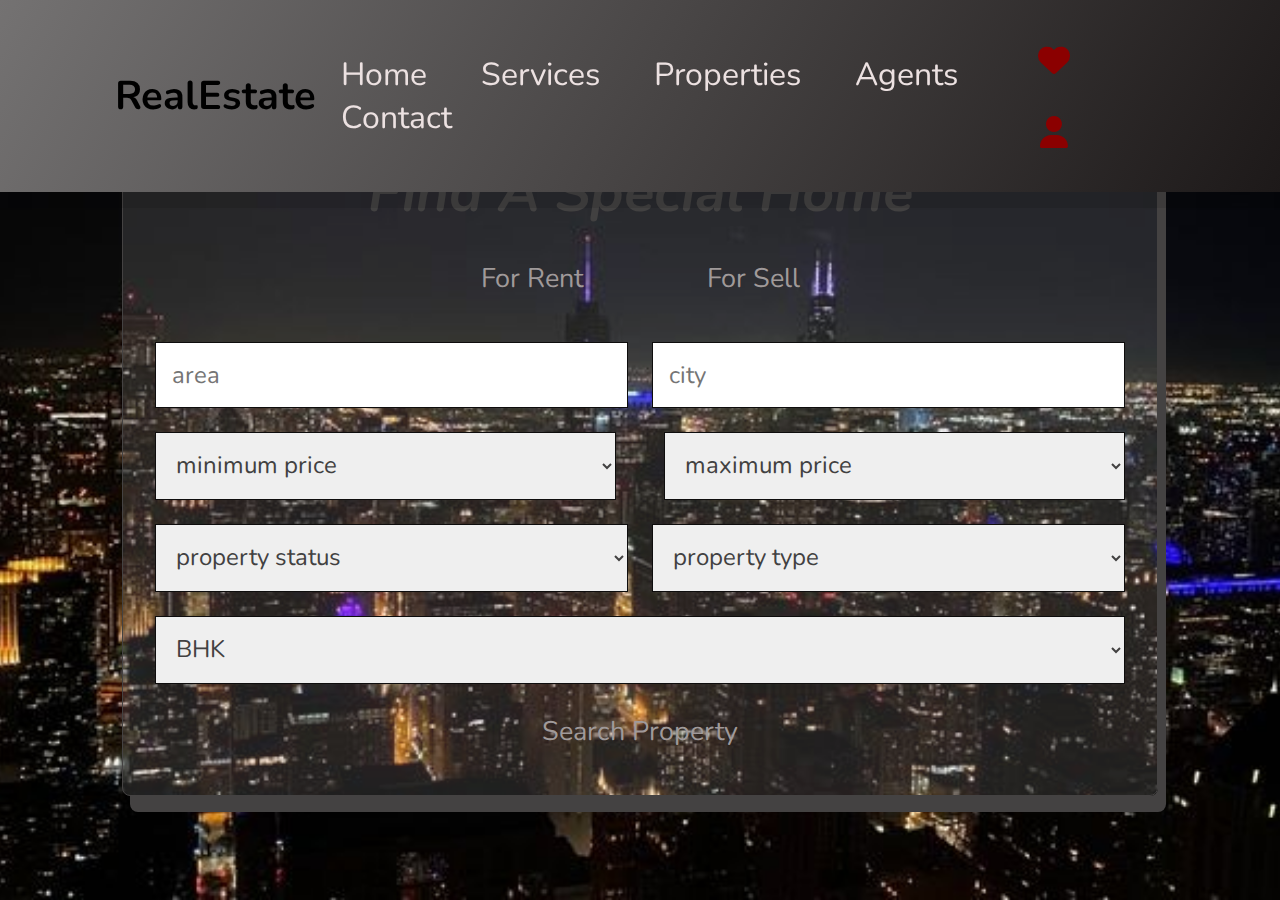
<file: project/home.html>
<!DOCTYPE html>
<html lang="en">
<head>
    <meta charset="UTF-8">
    <meta htp-equiv="X-UA-Compatible" content="IE=edge">
    <meta name="viewport" content="width=device-width, initial-scale=1.0">
    <title>Home page</title>

    <link rel="stylesheet" href="https://cdnjs.cloudflare.com/ajax/libs/font-awesome/6.6.0/css/all.min.css">

    <link rel="stylesheet" href="style.css">
    <style>
        h3{
            color:antiquewhite;
        }
    </style>
</head>
<body>

    <header>
        <a href="login.html" class="logo"><span>real</span><span>Estate</span></a>

        <nav class="navbar">
            <a href="home.html">home</a>
            <a href="services.html">services</a>
            <a href="properties.html">properties</a>
            <a href="agent.html">agents</a>
            <a href="contact.html">contact</a>
        </nav>

        <div class="icons">
            <div id="menu-bars" class="fas fa-bars"></div>
            <a href="#" class="fas fa-heart"></a>
            <a href="#" class="fas fa-user"></a>
        </div>
    </header>

    <section class="home" id="home">

        <form action="">

            <h3><i>find a special home</i></h3>

            <div class="button-container">
                <a href="#" class="btn">for rent</a>
                <a href="#" class="btn">for sell</a>
            </div>

            <div class="inputBox">
                
                <input type="search" name="" placeholder="area" id="">
                
                <input type="search" name="" placeholder="city" id="">
                
                <select name="" id="">
                    <option value="" disabled hidden selected>minimum price</option>
                    <option value="Rs.10lakhs">Rs.10lakhs</option>
                    <option value="Rs.25lakhs">Rs.25lakhs</option>
                    <option value="Rs.50lakhs">Rs.50lakhs</option>
                    <option value="Rs.1cr">Rs.1cr</option>
                    <option value="Rs.2cr">Rs.2cr</option>
                </select><br>

               
                <select name="" id="">
                    <option value="" disabled hidden selected>maximum price</option>
                    <option value="Rs.25lakhs">Rs.25lakhs</option>
                    <option value="Rs.50lakhs">Rs.50lakhs</option>
                    <option value="Rs.1cr">Rs.1cr</option>
                    <option value="Rs.2cr">Rs.2cr</option>
                    <option value="Rs.4cr">Rs.4cr</option>
                </select>

                <select name="" id="">
                    <option value="" disabled hidden selected>property status</option>
                    <option value="Ready to move">Ready to move</option>
                    <option value="under construction">under construction</option>
                    <option value="furnished">furnished</option>
                    <option value="semi furnished">semi furnished</option>
                    <option value="unfurnished">unfurnished</option>
                </select>

                <select name="" id="">
                    <option value="" disabled hidden selected>property type</option>
                    <option value="flat">flat</option>
                    <option value="house">house</option>
                    <option value="shop">shop</option>
                    <option value="land">land</option>
                </select>
                
                <select name="" id="">
                    <option value="" disabled hidden selected>BHK</option>
                    <option value="1 BHK">1 BHK</option>
                    <option value="2 BHK">2 BHK</option>
                    <option value="3 BHK">3 BHK</option>
                    <option value="4 BHK">4 BHK</option>
                </select>
            </div>
            <input type="submit" value="search property" class="btn">
        </form>

    </section>
</body>
</html>
</file>
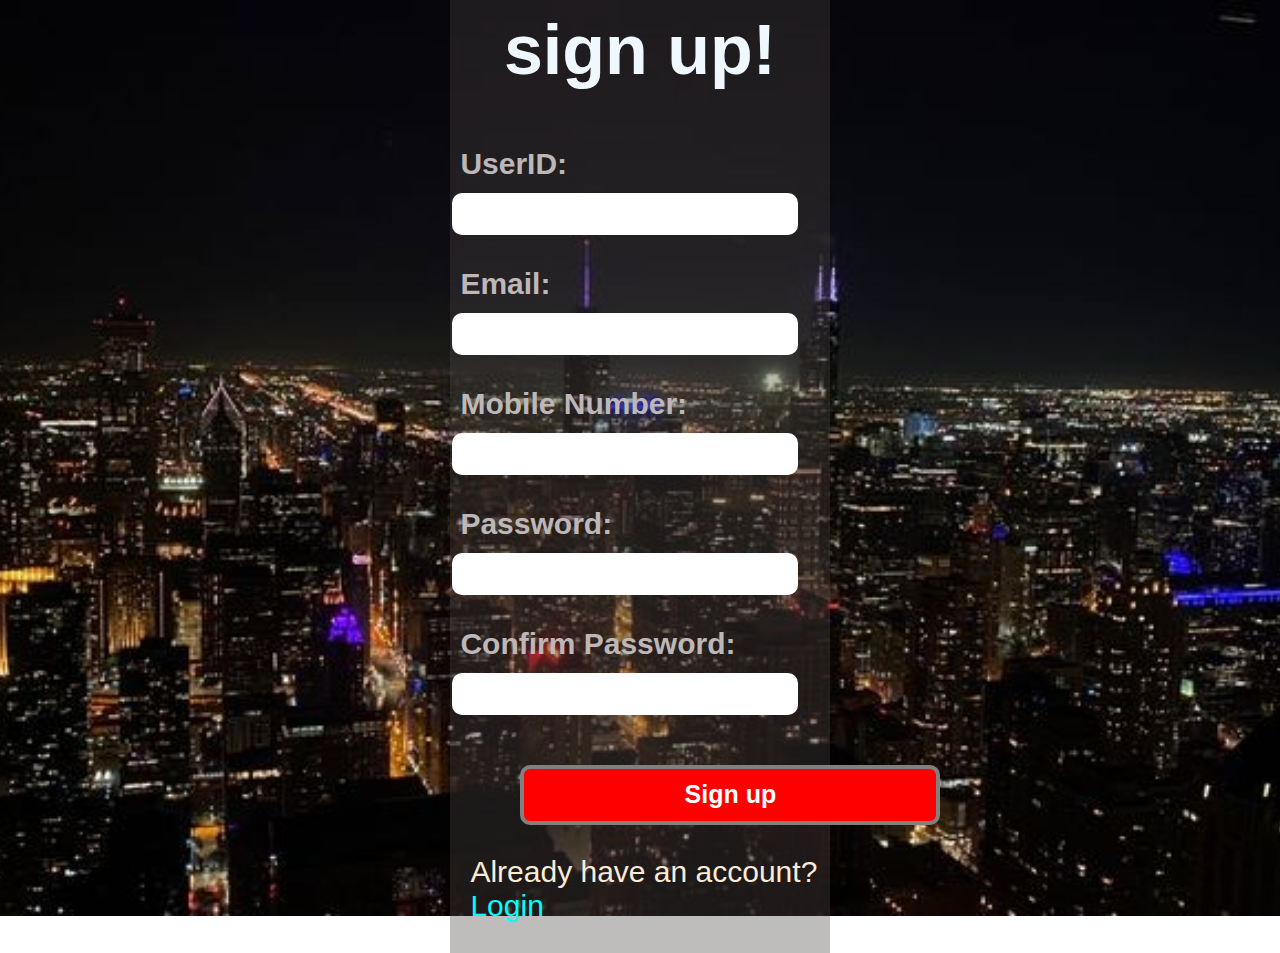
<file: project/login.html>
<!DOCTYPE html>
<html lang="en">
<head>
    <meta charset="UTF-8">
    <meta name="viewport" content="width=device-width, initial-scale=1.0">
    <title>Document</title>
    <style>
        body{
            background-image: url(homebackground.jpg);
            background-repeat:no-repeat;
            background-size: cover;
            background-position:center;
            font-family: Arial, Helvetica, sans-serif;
            height:100vh;
            display:flex;
            justify-content: center;
            align-items: center;
        }
        label{
            display:block;
            font-size: 30px;
            font-weight: bold;
            color:rgb(190, 183, 183);
            margin-top:20px;
            padding:10px;
            

        }
        input[type="text"], input[type="number"], input[type="password"], input[type="email"]{
            width:90%;
            height:40px;
            border-radius: 10px;
            margin:2px;
            border:none;
            
        }
        input:focus{
            background-color:grey ;
        }
        input[type="submit"]{
            background-color: red;
            padding:10px;
            border:4px solid grey;
            border-radius:10px;
            height:60px;
            width:420px;
            color:white;
            font-size: 25px;
            font-weight: bold;
            margin-top: 30px;
            margin-left:70px;
        }
        input[type="submit"]:hover{
            background-color:green;
            transform:scale(1.1);
        }
        div{
            background-color:rgba(75, 67, 67, 0.356);
            width:30%;

        }
        h1{
            text-align: center;
            font-size: 70px;
            color:aliceblue;
        }
        p{
            font-size:30px;
            color:antiquewhite;
            margin-left: 20px;
        }
        a{
            text-decoration: none;
            color:aqua;
        }
    </style>
</head>
<body>
    <script src="login.js"></script>
    <div>
        <h1>sign up!</h1>
    <form onsubmit="return sub()" action="home.html" method="get">
        <label for="uid">UserID:</label>
        <input type="text" id="uid"><br>
        <label for="email">Email:</label>
        <input type="email" id="email"><br>
        <label for="mob">Mobile Number:</label>
        <input type="number" id="mob"><br>
        <label for="pass">Password:</label>
        <input type="password" id="pass"><br>
        <label for="cnfm">Confirm Password:</label>
        <input type="password" id="cnfm"><br><br>
        <input type="submit" value="Sign up">
        <p>Already have an account?<a href="login2.html">Login</a></p>
    </form>
    </div>
</body>
</html>
</file>
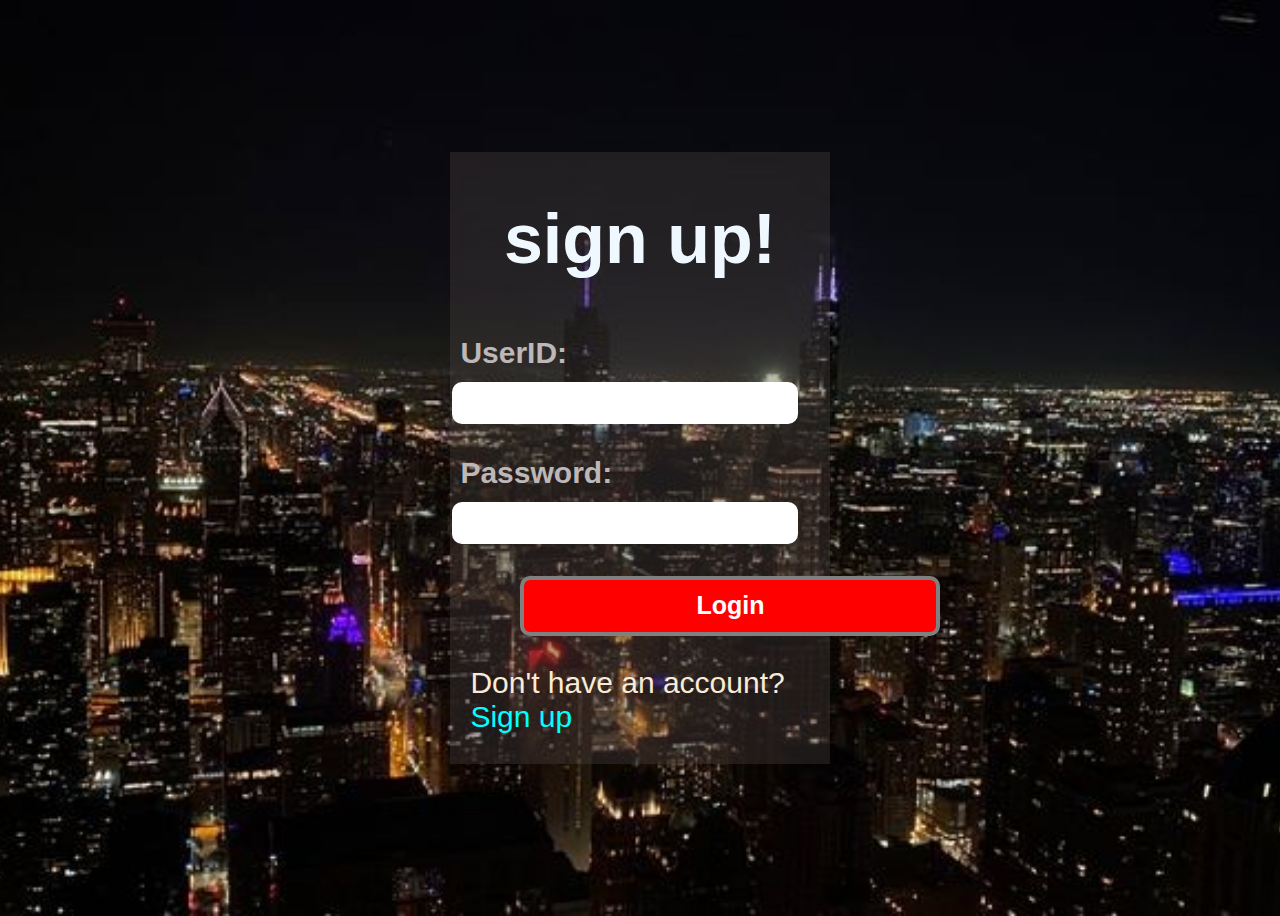
<file: project/login2.html>
<!DOCTYPE html>
<html lang="en">
<head>
    <meta charset="UTF-8">
    <meta name="viewport" content="width=device-width, initial-scale=1.0">
    <title>Document</title>
    <style>
        body{
            background-image: url(homebackground.jpg);
            background-repeat:no-repeat;
            background-size: cover;
            background-position:center;
            font-family: Arial, Helvetica, sans-serif;
            height:100vh;
            display:flex;
            justify-content: center;
            align-items: center;
        }
        label{
            display:block;
            font-size: 30px;
            font-weight: bold;
            color:rgb(190, 183, 183);
            margin-top:20px;
            padding:10px;
            

        }
        input[type="text"], input[type="number"], input[type="password"], input[type="email"]{
            width:90%;
            height:40px;
            border-radius: 10px;
            margin:2px;
            border:none;
            
        }
        input:focus{
            background-color:grey ;
        }
        input[type="submit"]{
            background-color: red;
            padding:10px;
            border:4px solid grey;
            border-radius:10px;
            height:60px;
            width:420px;
            color:white;
            font-size: 25px;
            font-weight: bold;
            margin-top: 30px;
            margin-left:70px;
        }
        input[type="submit"]:hover{
            background-color: green;
            transform:scale(1.1);
        }
        div{
            background-color:rgba(75, 67, 67, 0.356);
            width:30%;

        }
        h1{
            text-align: center;
            font-size: 70px;
            color:aliceblue;
        }
        p{
            font-size:30px;
            color:antiquewhite;
            margin-left: 20px;
        }
        a{
            text-decoration: none;
            color:aqua;
        }
    </style>
</head>
<body>
    <script src="login2.js"></script>
    <div>
        <h1>sign up!</h1>
    <form onsubmit="return sub()" action="home.html" method="get">
        <label for="uid">UserID:</label>
        <input type="text" id="uid"><br>
        <label for="pass">Password:</label>
        <input type="password" id="pass"><br>
       
        <input type="submit" value="Login">
        <p>Don't have an account?<a href="login.html">Sign up</a></p>
    </form>
    </div>
</body>
</html>
</file>
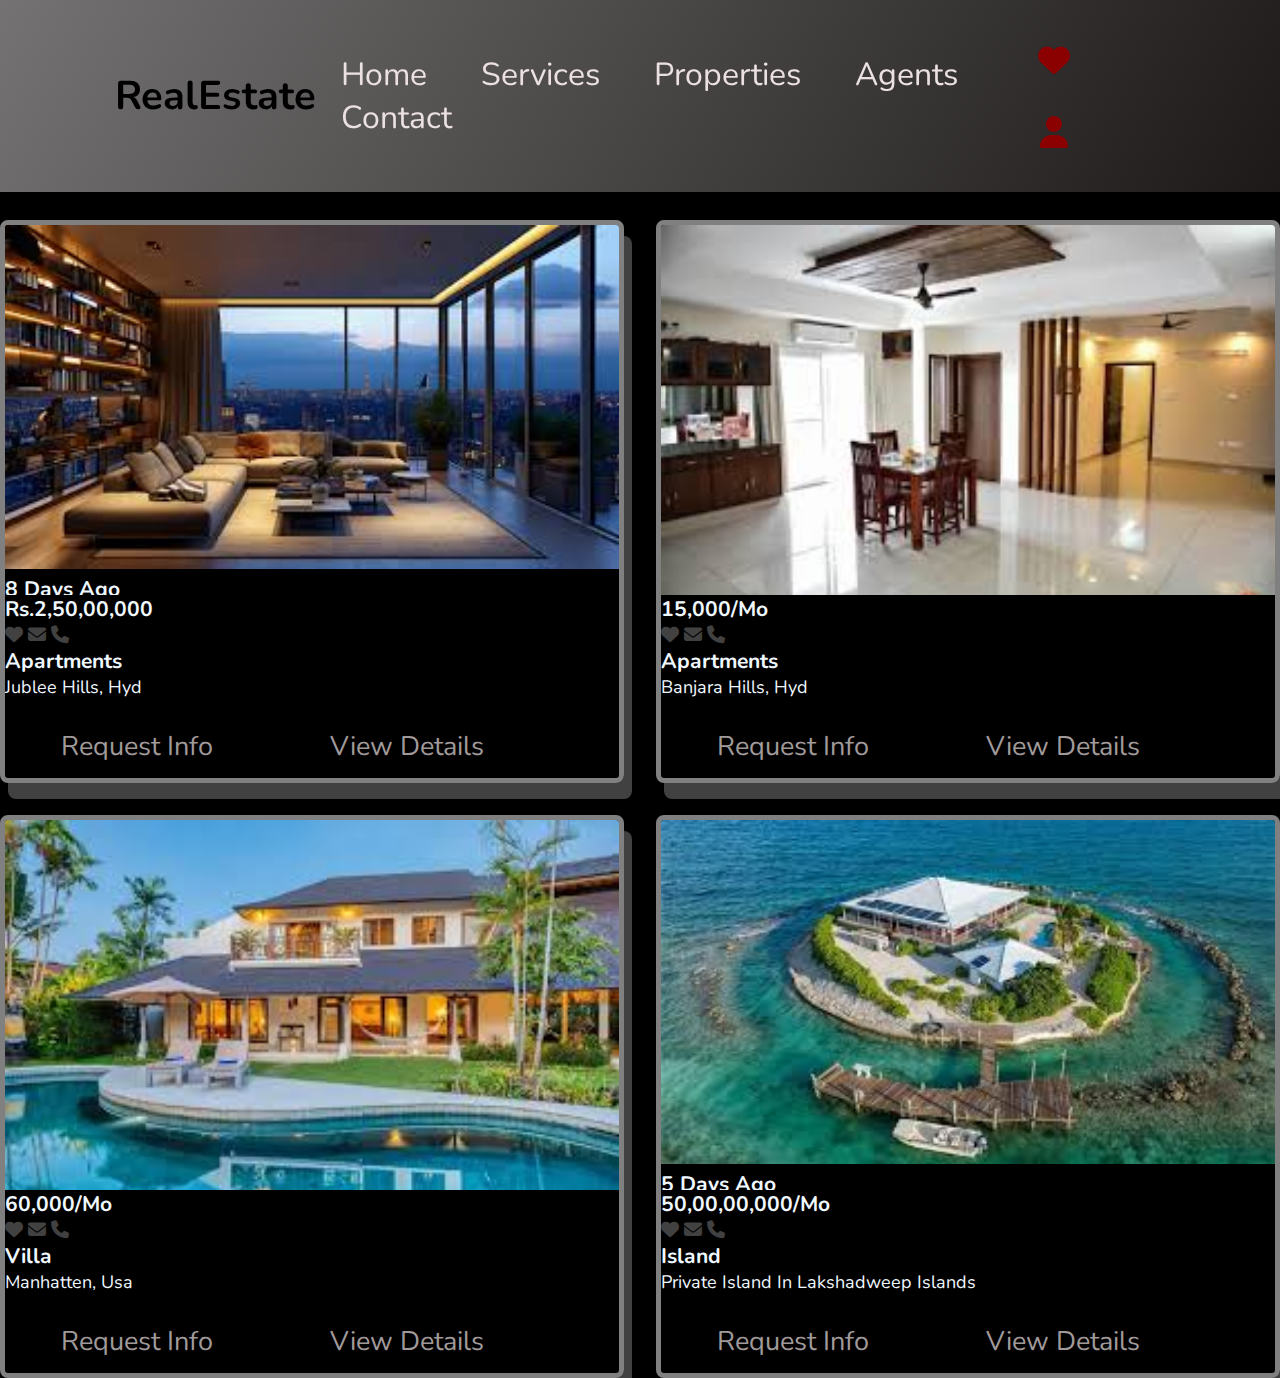
<file: project/properties.html>
<!DOCTYPE html>
<html lang="en">
<head>
    <meta charset="UTF-8">
    <meta htp-equiv="X-UA-Compatible" content="IE=edge">
    <meta name="viewport" content="width=device-width, initial-scale=1.0">
    <title>Document</title>

    <link rel="stylesheet" href="https://cdnjs.cloudflare.com/ajax/libs/font-awesome/6.6.0/css/all.min.css">

    <link rel="stylesheet" href="style.css">
    <style>
       .featured .heading{
        margin-top: 30px;
       }
       p,h3{
        color:aliceblue;
       }
    </style>
    
</head>
<body>
    <header>
        <a href="login.html" class="logo"><span>real</span><span>Estate</span></a>

        <nav class="navbar">
            <a href="home.html">home</a>
            <a href="services.html">services</a>
            <a href="properties.html">properties</a>
            <a href="agent.html">agents</a>
            <a href="contact.html">contact</a>
        </nav>

        <div class="icons">
            <div id="menu-bars" class="fas fa-bars"></div>
            <a href="#" class="fas fa-heart"></a>
            <a href="#" class="fas fa-user"></a>
        </div>
    </header>


<section class="featured" id="featured">
    <h1 class="heading"><span>featured properties</span></h1>
    <div class="box-container">
        <div class="box">
            <div class="image-container">
                <img src="apartment1.jpg" alt="image1">
                <div class="info">
                    <h3>8 days ago</h3>
                    <h3>for sale</h3>
                </div>

                <div class="icons">
                    <a href="#" class="fas fa-film"><h3>2</h3></a>
                    <a href="#" class="fas fa-camera"><h3>6</h3></a>
                </div>
            </div>

            <div class="content">
                <div class="price">
                    <h3>Rs.2,50,00,000</h3>
                    <a href="#" class="fas fa-heart"></a>
                    <a href="#" class="fas fa-envelope"></a>
                    <a href="#" class="fas fa-phone"></a>
                </div>
            </div>

            <div class="locations">
                <h3>apartments</h3>
                <p>jublee hills, hyd</p>
            </div>
            <div class="buttons">
                <a href="#" class="btn">request info</a>
                <a href="#" class="btn">view details</a>
            </div>
        </div>

        <div class="box">
            <div class="image-container">
                <img src="apartment2.jpg" alt="image1">
                <div class="info">
                    <h3>3 days ago</h3>
                    <h3>for rent</h3>
                </div>

                <div class="icons">
                    <a href="#" class="fas fa-film"><h3>6</h3></a>
                    <a href="#" class="fas fa-camera"><h3>9</h3></a>
                </div>
            </div>

            <div class="content">
                <div class="price">
                    <h3>15,000/mo</h3>
                    <a href="#" class="fas fa-heart"></a>
                    <a href="#" class="fas fa-envelope"></a>
                    <a href="#" class="fas fa-phone"></a>
                </div>
            </div>

            <div class="locations">
                <h3>apartments</h3>
                <p>banjara hills, hyd</p>
            </div>
            <div class="buttons">
                <a href="#" class="btn">request info</a>
                <a href="#" class="btn">view details</a>
            </div>
        </div>

        <div class="box">
            <div class="image-container">
                <img src="villa3.jpg" alt="image1">
                <div class="info">
                    <h3>7 days ago</h3>
                    <h3>for rent</h3>
                </div>

                <div class="icons">
                    <a href="#" class="fas fa-film"><h3>20</h3></a>
                    <a href="#" class="fas fa-camera"><h3>16</h3></a>
                </div>
            </div>

            <div class="content">
                <div class="price">
                    <h3>60,000/mo</h3>
                    <a href="#" class="fas fa-heart"></a>
                    <a href="#" class="fas fa-envelope"></a>
                    <a href="#" class="fas fa-phone"></a>
                </div>
            </div>

            <div class="locations">
                <h3>villa</h3>
                <p>manhatten, usa</p>
            </div>
            <div class="buttons">
                <a href="#" class="btn">request info</a>
                <a href="#" class="btn">view details</a>
            </div>
        </div>


        <div class="box">
            <div class="image-container">
                <img src="island4.jpg" alt="image1">
                <div class="info">
                    <h3>5 days ago</h3>
                    <h3>for sale</h3>
                </div>

                <div class="icons">
                    <a href="#" class="fas fa-film"><h3>200</h3></a>
                    <a href="#" class="fas fa-camera"><h3>67</h3></a>
                </div>
            </div>

            <div class="content">
                <div class="price">
                    <h3>50,00,00,000/mo</h3>
                    <a href="#" class="fas fa-heart"></a>
                    <a href="#" class="fas fa-envelope"></a>
                    <a href="#" class="fas fa-phone"></a>
                </div>
            </div>

            <div class="locations">
                <h3>island</h3>
                <p>private island in lakshadweep islands</p>
            </div>
            <div class="buttons">
                <a href="#" class="btn">request info</a>
                <a href="#" class="btn">view details</a>
            </div>
        </div>
        

        
        

        
    </div>
</section>


</body>
</html>
</file>
<file: project/style.css>
@import url('https://fonts.googleapis.com/css?family=Nunito:wght@200;300;400;600;700&display=swap');

*{
    font-family: 'Nunito',sans-serif;
    margin:0; padding:0;
    box-sizing: border-box;
    outline:none;
    border:none;
    text-decoration: none;
    text-transform: capitalize;
    color:#424141;
}
html{
    font-size: 92.5%;
    overflow-x:hidden;
    scroll-behavior: smooth;
    scroll-padding-top:112px;  
}
body{
    background-color:black ;   
}

.btn{
    margin-top:16px;
    display:inline-block;
    padding:13px 56px;
    border-radius:8px;
    font-size: 27px;
    color:rgb(160, 154, 154);
    background:transparent;
    cursor:pointer;
    text-align:center;
}

.btn:hover{
    background:grey;
    color:#fff;
}
header{
    position: fixed;
    top:0;
    left:0; right:0;
    z-index: 1000;
    background:linear-gradient(120deg, rgb(116, 114, 114),rgb(29, 25, 25));
    padding:24px 9%;
    box-shadow: 8px 16px rgba(0,0,0,.1);
    display:flex;
    align-items: center;
    justify-content: space-between;
}
header .logo{
    font-weight:bolder;
    font-size:40px;
    color:#333;
}
header .logo span{
    color:black;
}

header .navbar a{
    color:rgb(236, 225, 225);
    font-size:32px;
    padding:0 25px;
}
header .navbar a:hover{
    color:bisque;
}
header .icons #menu-bars,
header .icons a{
    height:72px;
    line-height:72px;
    width:80px;
    font-size: 32px;
    margin-right: 8px;
    border-radius: 8px;
    color:darkred; 
    text-align: center;
}
header .icon #menu-bars:hover,
header .icons a:hover{
    background-color: red;
    color:white;
}
header .icons #menu-bars{
    display: none;
}
.home{
    min-height:100vh;
    background:url(homebackground.jpg) no-repeat;
    background-size:cover;
    background-position: center;
    background-attachment: fixed;
    display:flex;
    align-items:center;
    justify-content:center;
}
.home form{
    margin-top: 16px;
    background:#ffffff1f;
    border-radius:8px;
    box-shadow: 8px 16px rgb(68, 66, 66);
    border:1.6px solid  rgb(68, 66, 66);
    width:70rem;
    padding:32px;
}
.home form{
    text-align: center;
    color:rgb(0, 0, 0);
    font-size:48px;
}
.home form .buttons-container{
    gap:24px;
}
.home form .buttons-container .btn{
    flex:1;
}
.home form .inputBox{
    display:flex;
    flex-wrap: wrap;
    gap:24px;
    margin-top: 32px;
}
.home form .inputBox input,
.home form .inputBox select{
    flex:1 1 25rem;
    border:1.6px solid rgb(14, 13, 13);
    font-size: 24px;
    padding:16px;
    text-transform:none;
}
.box{
    font-size: large;
}
.heading{
    text-align: center;
    color:black;
    font-size:4rem;
    padding-top:6rem;
    margin-bottom: 20px;
}
.heading span{
    color:orangered;
    border-radius:5rem;
    padding:.2rem 1.5rem;
}
.agents .box-container{
    display:flex;
    flex-wrap:wrap;
    justify-content: space-between;
    gap:1.5rem;
    padding-bottom: 2rem;
    font-size:25px;
    margin-top:25px;
}
.agents .box-container .box{
    text-align: center;
    border: 2px solid ;
    box-shadow: 1px 2px grey;
    border-radius:.5rem;
    padding:2rem;
    position:relative;
    width:26rem;
    margin-bottom: 25px;
    overflow:hidden;
    flex:1;
}
.agents .box-container .box .fa-envelope{
    position:absolute;
    top:1.8rem;
    left:2rem;
    color:black;
    font-size:2rem;
}
.agents .box-container .box .fa-envelope:hover{
    color:grey;
}
.agents .box-container .box .fa-phone{
    position:absolute;
    top:1.8rem;
    right:2rem;
    color:black;
    font-size:2rem;
}
.agents .box-container .box .fa-phone:hover{
    color:grey;
}
.agents .box-container .box img{
    border-radius: 50%;
    object-fit: cover;
    height:10rem;
    width:10rem;
    margin:1rem 0;
}
.agents .box-container .box h3{
    font-size: 32px;
    color:#333;
}
.agents .box-container .box span{
    font-size: 30px;
    color:orangered;
}
.agents .box-container .box .share a{
    margin:0 .3rem;
    height:4rem;
    width:4rem;
    line-height: 4rem;
    color:#fff;
    border-radius:5rem;
    font-size: 32px;
}
.agents .box-container .box .share a:hover{
    color:grey;
}
.contact .icons-container{
    display:flex;
    flex-wrap:wrap;
    gap:1.5rem;
    padding-bottom: 2rem;
    font-size:25px;
    margin-top:25px;   
}
.contact .icons-container .icons{
    flex: 1 1 25rem;
    padding:32px;
    border:.1rem solid rgb(240, 234, 234);
    border-radius:8px;
    box-shadow: 8px 16px ;
    text-align: center;
}
.contact .icons-container .icons img{
    height:96px;
}
.contact .icons-container .icons h3{
    font-size: 40px;    
}
.contact .icons-container .icons a{
    text-decoration: none;  
}
.contact .row{
    border: 1.5px solid;
    box-shadow: 8px 16px rgb(197, 175, 175);
    border-radius:8px;
    display:flex;
    flex-wrap:wrap-reverse;
    padding: 2px;
}
.contact .row form{
    flex:1 1 30rem;
    padding:8px 16px;
}
.contact .row .map{
    flex:1 1 30rem;
    width:100%;
    padding:16px;
    height:100%;
}
.contact .row form .inputBox{
    display:flex;
    flex-wrap:wrap;
    justify-content:space-between;
}
.contact .row form textarea,
.contact .row form .inputBox input{
    margin-top: 16px;
    padding: 16px;
    font-size: 27px;
    color:black;
    background: white;
    border-radius:8px;
    text-transform: none;
    width:49%;
}
.contact .row form textarea{
    width:100%;
    height:20rem;
}
.footer .footer-container{
    background: #fff;
    border:.1rem solid;
    border-radius:8px;
    box-shadow: 8px 16px;
    padding:32px;
    display:flex;
    flex-wrap:wrap;
    margin-top:10px;
}
.footer .footer-container .box-container{
    display:flex;
    flex-wrap:wrap;
    gap:24px;
}
.footer .footer-container .box-container .box{
    flex:1 1 25rem;
}
.footer .footer-container .box-container .box h3{
    font-size: 40px;
    color:black;
    padding:80px 0;
}
.footer .footer-container .box-container .box a{
    font-size: 32px;
    color:black;
    padding: 80px 0;   
}
.footer .footer-container .box-container .box a:hover{
    color:orangered;
    text-decoration: underline;
}
.footer .footer-container .credit{
    margin-top: 32px;
    padding:24px;
    padding-top: 40px;
    font-size:32px;
    text-align: center;
    color:black;
    border-top: .1rem solid black;
}
.featured .box-container{
    display:flex;
    flex-wrap: wrap;
    gap:32px;
}
.featured .box-container .box{
    border:5px solid grey ;
    box-shadow: 8px 16px;
    border-radius: 8px;
    overflow:hidden;
    flex:1 1 30rem;
}
.featured .box-container .box .image-container{
    overflow:hidden;
    position:relative;
    width:100%;
    height: 25rem;
}
.featured .box-container .box .image-container img{
    width:100%;
    object-fit:cover;
    transition: .2s linear;
}
.featured .box-container .box:hover .image-container img{
    transform: scale(1.1);
}
.featured .box-container .box:hover .image-container .info{
    position:absolute;
    top:16px; left:0;
    display:flex;
}
.featured .box-container .box:hover .image-container .info h3{
    font-size:22px;
    background:black;
    color:#fff;
    border-radius: 8px;
    padding:5rem 1.5rem;
    margin-left: 16px;
    font-weight: 500;
}
</file>
